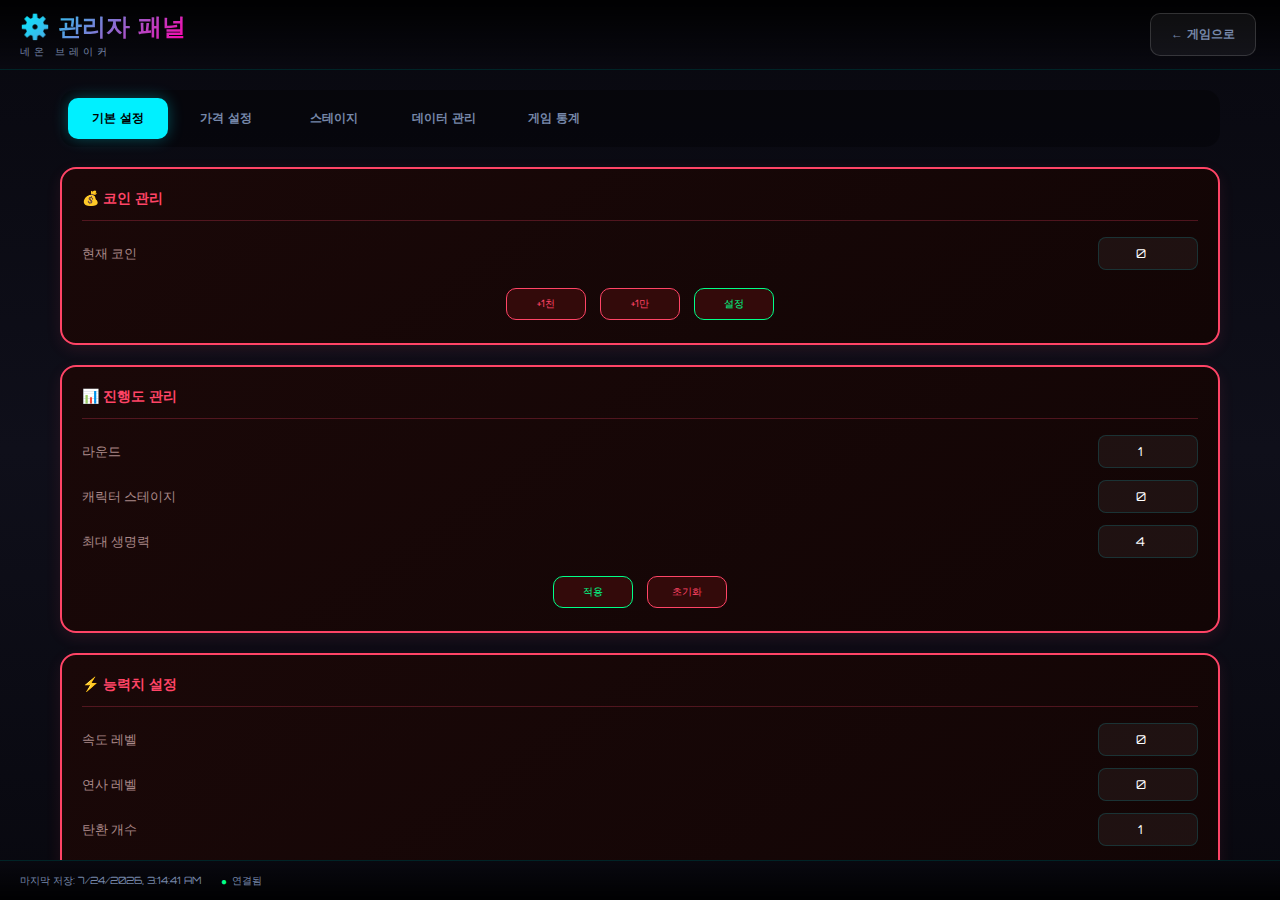
<file: admin.html>
<!DOCTYPE html>
<html lang="ko">
<head>
  <meta charset="UTF-8">
  <meta name="viewport" content="width=device-width, initial-scale=1.0">
  <title>네온 브레이커 - 관리자</title>
  <link href="https://fonts.googleapis.com/css2?family=Orbitron:wght@400;700;900&family=Rajdhani:wght@500;700&display=swap" rel="stylesheet">
  <link rel="stylesheet" href="styles.css">
  <link rel="stylesheet" href="admin-styles.css">
</head>
<body>
  <div id="app">
    <div class="admin-header">
      <div class="brand">
        <h1>⚙️ 관리자 패널</h1>
        <p>네온 브레이커</p>
      </div>
      <button class="btn btn-ghost" onclick="backToGame()">← 게임으로</button>
    </div>

    <div class="admin-container">
      <div class="admin-tabs">
        <button class="admin-tab active" data-tab="basic">기본 설정</button>
        <button class="admin-tab" data-tab="price">가격 설정</button>
        <button class="admin-tab" data-tab="stage">스테이지</button>
        <button class="admin-tab" data-tab="data">데이터 관리</button>
        <button class="admin-tab" data-tab="stats">게임 통계</button>
      </div>

      <div class="admin-content">
        <div id="adminContent"></div>
      </div>
    </div>

    <div class="admin-footer">
      <div class="status-bar">
        <span id="lastSaved">마지막 저장: 없음</span>
        <span id="connectionStatus">연결됨</span>
      </div>
    </div>
  </div>

  <div id="toast" class="toast"></div>

  <script src="admin.js"></script>
</body>
</html>
</file>
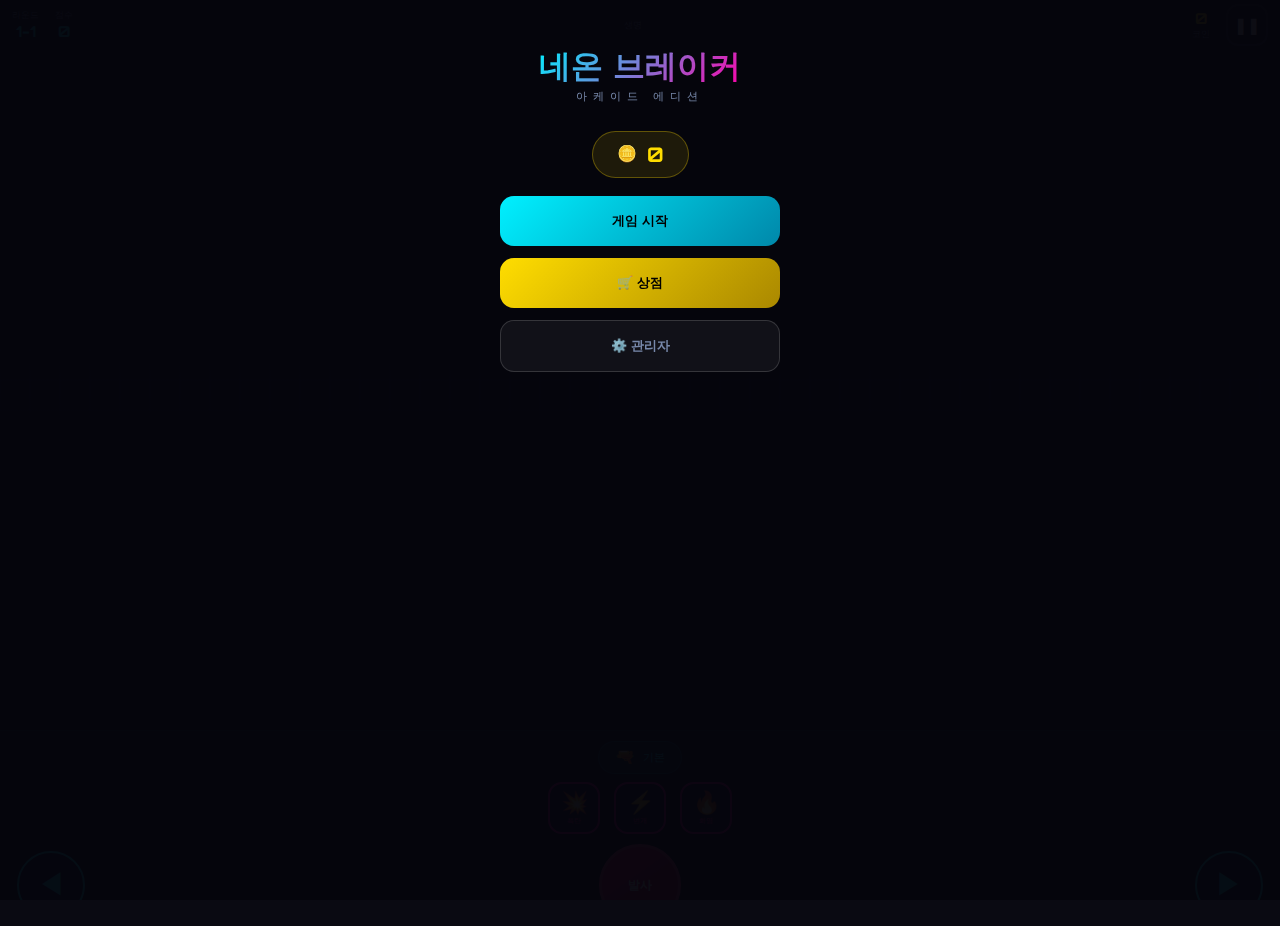
<file: neon-breaker.html>
<!DOCTYPE html>
<html lang="ko">
<head>
  <meta charset="UTF-8">
  <meta name="viewport" content="width=device-width, initial-scale=1.0, maximum-scale=1.0, user-scalable=no">
  <title>네온 브레이커</title>
  <link href="https://fonts.googleapis.com/css2?family=Orbitron:wght@400;700;900&family=Rajdhani:wght@500;700&display=swap" rel="stylesheet">
  <style>
    :root{--primary:#00f0ff;--secondary:#ff00aa;--accent:#ffdd00;--success:#00ff88;--bg:#0a0a12;--card:#12121f;--card-light:#1a1a2f;--text:#fff;--text-dim:#7788aa}
    *{margin:0;padding:0;box-sizing:border-box;user-select:none}
    html,body{width:100%;height:100%;overflow:hidden;background:var(--bg);font-family:'Rajdhani',sans-serif;color:var(--text);touch-action:none}
    #app{width:100%;height:100%;display:flex;flex-direction:column;background:linear-gradient(180deg,#08080f 0%,#0f0f1a 50%,#08080f 100%)}
    #header{height:50px;padding:0 12px;background:linear-gradient(180deg,rgba(0,0,0,0.9),transparent);display:flex;align-items:center;justify-content:space-between}
    .hud-group{display:flex;align-items:center;gap:16px}
    .hud-stat{display:flex;flex-direction:column;align-items:center}
    .hud-stat .label{font-size:9px;color:var(--text-dim)}
    .hud-stat .value{font-family:'Orbitron';font-size:15px;font-weight:700;color:var(--primary)}
    .hud-stat .value.gold{color:var(--accent)}
    .lives-bar{display:flex;gap:4px}
    .heart{width:14px;height:13px;background:linear-gradient(135deg,#ff5577,#ff2255);clip-path:polygon(50% 0%,100% 35%,80% 100%,50% 75%,20% 100%,0% 35%)}
    .heart.empty{background:#333}
    #pauseBtn{width:42px;height:42px;background:rgba(255,255,255,0.05);border:2px solid rgba(255,255,255,0.15);border-radius:12px;color:#fff;font-size:16px;display:flex;align-items:center;justify-content:center}
    #gameArea{flex:1;position:relative;overflow:hidden}
    #gameCanvas{width:100%;height:100%;display:block}
    #comboPopup,#stagePopup{position:absolute;left:50%;transform:translateX(-50%);font-family:'Orbitron';pointer-events:none;opacity:0;transition:all 0.3s}
    #comboPopup{top:30%;font-size:28px;font-weight:900;color:var(--accent)}
    #stagePopup{top:45%;font-size:20px;color:var(--primary)}
    #controls{height:170px;padding:10px 12px;background:linear-gradient(180deg,rgba(15,15,25,0.98),var(--bg));border-top:1px solid rgba(0,240,255,0.15)}
    #weaponInfo{display:flex;justify-content:center;margin-bottom:8px}
    .weapon-badge{display:flex;align-items:center;gap:8px;padding:5px 16px;background:rgba(0,240,255,0.1);border:1px solid rgba(0,240,255,0.25);border-radius:20px}
    .weapon-badge .name{font-family:'Orbitron';font-size:11px;color:var(--primary)}
    #skillBar{display:flex;justify-content:center;gap:14px;margin-bottom:10px}
    .skill-btn{width:52px;height:52px;background:var(--card);border:2px solid var(--secondary);border-radius:14px;display:flex;flex-direction:column;align-items:center;justify-content:center;position:relative;overflow:hidden}
    .skill-btn .icon{font-size:22px}
    .skill-btn .label{font-family:'Orbitron';font-size:7px;color:var(--secondary)}
    .skill-btn .cd-fill{position:absolute;bottom:0;left:0;right:0;background:rgba(0,0,0,0.75);height:0%}
    #moveBar{display:flex;justify-content:space-between;align-items:center;padding:0 5px}
    .dir-btn{width:68px;height:68px;background:var(--card);border:2px solid var(--primary);border-radius:50%;color:var(--primary);font-size:28px;display:flex;align-items:center;justify-content:center}
    #fireBtn{width:82px;height:82px;background:linear-gradient(145deg,#ff0066,#bb0044);border:3px solid #ff4488;border-radius:50%;font-family:'Orbitron';font-size:12px;font-weight:900;color:#fff}
    .overlay{position:absolute;inset:0;background:rgba(5,5,12,0.97);display:flex;flex-direction:column;align-items:center;padding:20px;overflow-y:auto;z-index:100}
    .overlay.hidden{display:none}
    .overlay-inner{width:100%;max-width:380px;display:flex;flex-direction:column;align-items:center}
    .brand{margin:25px 0 15px;text-align:center}
    .brand h1{font-family:'Orbitron';font-size:32px;font-weight:900;background:linear-gradient(135deg,var(--primary),var(--secondary));-webkit-background-clip:text;-webkit-text-fill-color:transparent}
    .brand p{font-size:11px;color:var(--text-dim);letter-spacing:6px}
    .coin-badge{display:inline-flex;align-items:center;gap:10px;padding:10px 24px;background:rgba(255,220,0,0.1);border:1px solid rgba(255,220,0,0.3);border-radius:30px;margin:12px 0}
    .coin-badge .amount{font-family:'Orbitron';font-size:20px;font-weight:700;color:var(--accent)}
    .btn{width:100%;max-width:280px;padding:16px 24px;margin:6px 0;font-family:'Orbitron';font-size:13px;font-weight:700;border:none;border-radius:14px;cursor:pointer}
    .btn-primary{background:linear-gradient(135deg,var(--primary),#0088aa);color:#000}
    .btn-secondary{background:linear-gradient(135deg,var(--secondary),#aa0066);color:#fff}
    .btn-gold{background:linear-gradient(135deg,var(--accent),#aa8800);color:#000}
    .btn-ghost{background:rgba(255,255,255,0.05);border:1px solid rgba(255,255,255,0.15);color:var(--text-dim)}
    .card{width:100%;max-width:300px;background:var(--card);border:2px solid var(--secondary);border-radius:18px;overflow:hidden;margin:12px 0}
    .card-header{padding:12px 16px;background:rgba(255,0,170,0.1);display:flex;justify-content:space-between}
    .card-header .title{font-family:'Orbitron';font-size:11px;color:var(--secondary)}
    .card-body canvas{width:100%;height:260px;display:block}
    .card-footer{padding:14px;background:rgba(0,0,0,0.25)}
    .progress-track{height:8px;background:rgba(255,255,255,0.1);border-radius:4px;overflow:hidden}
    .progress-bar{height:100%;background:linear-gradient(90deg,var(--secondary),var(--primary));border-radius:4px}
    .reward-card{width:100%;max-width:280px;padding:24px;text-align:center;background:rgba(255,220,0,0.08);border:2px solid rgba(255,220,0,0.35);border-radius:18px;margin:12px 0}
    .reward-card .label{font-family:'Orbitron';font-size:12px;color:var(--accent);margin-bottom:8px}
    .reward-card .amount{font-family:'Orbitron';font-size:36px;font-weight:900;color:var(--accent)}
    .shop-tabs{display:flex;gap:6px;background:rgba(0,0,0,0.3);padding:5px;border-radius:12px;margin-bottom:14px;flex-wrap:wrap;justify-content:center}
    .shop-tab{padding:10px 14px;background:transparent;border:none;border-radius:8px;font-size:12px;font-weight:700;color:var(--text-dim);cursor:pointer}
    .shop-tab.active{background:var(--primary);color:#000}
    .shop-list{width:100%;max-height:340px;overflow-y:auto}
    .shop-item{display:flex;align-items:center;padding:14px;margin-bottom:10px;background:var(--card);border:1px solid #2a2a40;border-radius:14px}
    .shop-item.owned{border-color:var(--success)}
    .shop-item.equipped{border-color:var(--primary)}
    .shop-item .icon-box{width:52px;height:52px;background:#1a1a2f;border-radius:12px;display:flex;align-items:center;justify-content:center;font-size:26px;margin-right:14px}
    .shop-item .info{flex:1}
    .shop-item .name{font-family:'Orbitron';font-size:13px;color:#fff;margin-bottom:4px}
    .shop-item .desc{font-size:11px;color:var(--text-dim)}
    .shop-btn{padding:10px 16px;font-family:'Orbitron';font-size:10px;font-weight:700;border:none;border-radius:10px;cursor:pointer}
    .shop-btn-buy{background:var(--accent);color:#000}
    .shop-btn-buy:disabled{background:#333;color:#666}
    .shop-btn-equip{background:var(--primary);color:#000}
    .shop-btn-equipped{background:#2a2a40;color:var(--text-dim)}
    .admin-box{width:100%;max-width:340px;background:linear-gradient(145deg,#1a0808,#120505);border:2px solid #ff3355;border-radius:16px;padding:16px;margin-bottom:14px}
    .admin-box h3{font-family:'Orbitron';font-size:11px;color:#ff4466;padding-bottom:10px;margin-bottom:12px;border-bottom:1px solid rgba(255,68,102,0.25)}
    .admin-row{display:flex;align-items:center;justify-content:space-between;margin-bottom:10px}
    .admin-row label{font-size:13px;color:#aa8888}
    .admin-input{width:80px;padding:8px;background:#0a0505;border:1px solid #442222;border-radius:10px;font-family:'Orbitron';font-size:12px;color:#fff;text-align:center}
    .admin-btn{padding:8px 12px;margin:3px;background:#330a0a;border:1px solid #ff4466;border-radius:10px;font-family:'Orbitron';font-size:9px;color:#ff4466;cursor:pointer}
    .admin-btn.green{border-color:#00ff88;color:#00ff88}
    .admin-btn.blue{border-color:#00f0ff;color:#00f0ff}
    .admin-tabs{display:flex;gap:4px;margin-bottom:12px;flex-wrap:wrap}
    .admin-tab{padding:8px 12px;background:rgba(255,68,102,0.1);border:1px solid #442222;border-radius:8px;font-size:10px;color:#aa6666;cursor:pointer}
    .admin-tab.active{background:#ff4466;color:#000;border-color:#ff4466}
    .admin-list{max-height:200px;overflow-y:auto;margin-bottom:10px}
    .admin-item{display:flex;align-items:center;justify-content:space-between;padding:8px;margin-bottom:6px;background:rgba(0,0,0,0.3);border-radius:8px;font-size:11px}
    .admin-item .name{color:#fff;flex:1}
    .stage-item{display:flex;align-items:center;gap:6px;padding:8px;margin-bottom:6px;background:rgba(0,0,0,0.3);border-radius:8px;font-size:10px}
    .stage-item label{color:#aa8888;min-width:30px}
    .stage-item input{width:42px;padding:5px;background:#0a0505;border:1px solid #442222;border-radius:6px;color:#fff;text-align:center;font-size:10px}
    #toast{position:fixed;bottom:200px;left:50%;transform:translateX(-50%) translateY(50px);padding:14px 28px;background:rgba(0,0,0,0.92);border:1px solid var(--primary);border-radius:30px;font-family:'Orbitron';font-size:12px;color:var(--primary);opacity:0;transition:all 0.3s;z-index:999;pointer-events:none}
    #toast.show{opacity:1;transform:translateX(-50%) translateY(0)}
  </style>
</head>
<body>
  <div id="app">
    <div id="header">
      <div class="hud-group">
        <div class="hud-stat"><span class="label">라운드</span><span class="value" id="hudRound">1-1</span></div>
        <div class="hud-stat"><span class="label">점수</span><span class="value" id="hudScore">0</span></div>
      </div>
      <div class="hud-stat"><span class="label">생명</span><div class="lives-bar" id="livesBar"></div></div>
      <div class="hud-group">
        <div class="hud-stat"><span class="value gold" id="hudCoins">0</span><span class="label">코인</span></div>
        <button id="pauseBtn">❚❚</button>
      </div>
    </div>
    <div id="gameArea"><canvas id="gameCanvas"></canvas><div id="comboPopup"></div><div id="stagePopup"></div></div>
    <div id="controls">
      <div id="weaponInfo"><div class="weapon-badge"><span id="wpnIcon">🔫</span><span class="name" id="wpnName">기본</span></div></div>
      <div id="skillBar">
        <button class="skill-btn" id="skillBtn1"><span class="icon">💥</span><span class="label">폭탄</span><div class="cd-fill" id="cd1"></div></button>
        <button class="skill-btn" id="skillBtn2"><span class="icon">⚡</span><span class="label">번개</span><div class="cd-fill" id="cd2"></div></button>
        <button class="skill-btn" id="skillBtn3"><span class="icon">🔥</span><span class="label">화염</span><div class="cd-fill" id="cd3"></div></button>
      </div>
      <div id="moveBar">
        <button class="dir-btn" id="leftBtn">◀</button>
        <button id="fireBtn">발사</button>
        <button class="dir-btn" id="rightBtn">▶</button>
      </div>
    </div>
    <div class="overlay" id="startScreen"><div class="overlay-inner">
      <div class="brand"><h1>네온 브레이커</h1><p>아케이드 에디션</p></div>
      <div class="coin-badge"><span>🪙</span><span class="amount" id="menuCoins">0</span></div>
      <button class="btn btn-primary" id="startBtn">게임 시작</button>
      <button class="btn btn-gold" id="shopBtn">🛒 상점</button>
      <button class="btn btn-ghost" id="adminBtn">⚙️ 관리자</button>
    </div></div>
    <div class="overlay hidden" id="gameOverScreen"><div class="overlay-inner">
      <div class="brand"><h1>게임 오버</h1></div>
      <div class="reward-card"><div class="label">💰 획득</div><div class="amount">+<span id="earnedCoins">0</span></div></div>
      <p style="color:var(--text-dim);margin:10px 0;">최종 점수: <span id="finalScore" style="color:var(--primary);">0</span></p>
      <button class="btn btn-secondary" id="continueBtn">📺 광고 보고 계속</button>
      <button class="btn btn-ghost" id="menuBtn1">메인 메뉴</button>
    </div></div>
    <div class="overlay hidden" id="stageClearScreen"><div class="overlay-inner">
      <div class="brand"><h1>스테이지 클리어!</h1></div>
      <div class="reward-card" style="padding:14px;"><div class="label">보상</div><div class="amount" style="font-size:28px;">+<span id="stageReward">0</span> 🪙</div></div>
      <div class="card"><div class="card-header"><span class="title">해금 진행도</span><span id="progressInfo">1/7</span></div><div class="card-body"><canvas id="charCanvas"></canvas></div><div class="card-footer"><div class="progress-track"><div class="progress-bar" id="progressBar" style="width:14%;"></div></div></div></div>
      <button class="btn btn-primary" id="nextStageBtn">다음 스테이지 →</button>
    </div></div>
    <div class="overlay hidden" id="roundClearScreen"><div class="overlay-inner">
      <div class="brand"><h1>🎉 라운드 클리어!</h1><p>라운드 <span id="clearedRound">1</span></p></div>
      <div class="reward-card"><div class="label">🏆 보너스</div><div class="amount">+<span id="roundBonus">500</span></div></div>
      <div class="card"><div class="card-header"><span class="title">✨ 해금 완료!</span></div><div class="card-body"><canvas id="charCanvas2"></canvas></div></div>
      <button class="btn btn-primary" id="nextRoundBtn">다음 라운드 →</button>
      <button class="btn btn-gold" id="shopBtn2">🛒 상점</button>
    </div></div>
    <div class="overlay hidden" id="shopScreen"><div class="overlay-inner">
      <div style="display:flex;justify-content:space-between;align-items:center;width:100%;margin-bottom:10px;">
        <div class="brand" style="margin:0;"><h1 style="font-size:22px;">상점</h1></div>
        <div class="coin-badge" style="margin:0;"><span>🪙</span><span class="amount" id="shopCoins">0</span></div>
      </div>
      <div class="shop-tabs">
        <button class="shop-tab active" data-tab="weapons">무기</button>
        <button class="shop-tab" data-tab="skills">스킬</button>
        <button class="shop-tab" data-tab="items">아이템</button>
        <button class="shop-tab" data-tab="balls">공</button>
      </div>
      <div class="shop-list" id="shopList"></div>
      <button class="btn btn-ghost" id="closeShopBtn">← 뒤로</button>
    </div></div>
    <div class="overlay hidden" id="pauseScreen"><div class="overlay-inner">
      <div class="brand"><h1>일시정지</h1></div>
      <div class="coin-badge"><span>🪙</span><span class="amount" id="pauseCoins">0</span></div>
      <button class="btn btn-primary" id="resumeBtn">계속하기</button>
      <button class="btn btn-gold" id="shopBtn3">🛒 상점</button>
      <button class="btn btn-ghost" id="restartBtn">다시 시작</button>
      <button class="btn btn-ghost" id="menuBtn2">메인 메뉴</button>
    </div></div>
    <div class="overlay hidden" id="adminScreen"><div class="overlay-inner">
      <div class="brand"><h1 style="font-size:20px;">⚙️ 관리자</h1></div>
      <div class="admin-tabs">
        <button class="admin-tab active" data-tab="basic">기본</button>
        <button class="admin-tab" data-tab="price">가격설정</button>
        <button class="admin-tab" data-tab="stage">스테이지</button>
        <button class="admin-tab" data-tab="data">데이터</button>
      </div>
      <div id="adminContent"></div>
      <button class="btn btn-ghost" id="closeAdminBtn">← 뒤로</button>
    </div></div>
    <div id="toast"></div>
  </div>
<script>
var CFG={STAGES:7,CD:[8000,10000,12000],FIRE_RATE:1500,PADDLE_SPD:2.5,DROP:0.25};
var STG={1:{r:3,c:5,s:3.2,str:0,exp:0.12},2:{r:3,c:6,s:3.5,str:0.05,exp:0.12},3:{r:4,c:6,s:3.8,str:0.08,exp:0.1},4:{r:4,c:6,s:4,str:0.1,exp:0.1},5:{r:4,c:7,s:4.2,str:0.12,exp:0.08},6:{r:5,c:7,s:4.5,str:0.15,exp:0.08},7:{r:5,c:7,s:4.8,str:0.18,exp:0.06}};
var SHOP={
  weapons:[{id:'w_normal',name:'기본',desc:'기본 발사',price:0,icon:'🔫'},{id:'w_spread',name:'확산',desc:'3방향 발사',price:500,icon:'💨',spread:true},{id:'w_laser',name:'레이저',desc:'관통 빔',price:800,icon:'⚡',laser:true},{id:'w_rapid',name:'속사',desc:'빠른 발사',price:1200,icon:'🔥',rate:0.4},{id:'w_missile',name:'미사일',desc:'유도탄',price:2000,icon:'🚀',homing:true}],
  skills:[{id:'s_bomb',name:'폭탄+',desc:'더 큰 폭발',price:600,icon:'💥',buff:'bombUp'},{id:'s_bolt',name:'번개+',desc:'더 많은 번개',price:600,icon:'⚡',buff:'boltUp'},{id:'s_fire',name:'화염+',desc:'더 긴 지속',price:600,icon:'🔥',buff:'fireUp'},{id:'s_cd',name:'쿨타임',desc:'20% 빠른 충전',price:1500,icon:'⏱️',buff:'cdDown'},{id:'s_rate1',name:'연사+',desc:'빠른 발사',price:500,icon:'🔫',fireRate:1},{id:'s_rate2',name:'연사++',desc:'더 빠른 발사',price:1000,icon:'💨',fireRate:2},{id:'s_rate3',name:'연사MAX',desc:'최대 연사',price:2000,icon:'⚡',fireRate:3},{id:'s_bullet1',name:'탄환+',desc:'2발 발사',price:800,icon:'🎯',bulletCount:2},{id:'s_bullet2',name:'탄환++',desc:'3발 발사',price:1500,icon:'🎯',bulletCount:3},{id:'s_bullet3',name:'탄환MAX',desc:'5발 발사',price:3000,icon:'🎯',bulletCount:5}],
  items:[{id:'i_magnet',name:'자석',desc:'자동 수집',price:1000,icon:'🧲',passive:'magnet'},{id:'i_shield',name:'보호막',desc:'추가 생명',price:800,icon:'🛡️',shield:true},{id:'i_double',name:'더블',desc:'2배 코인',price:2500,icon:'💎',passive:'double'},{id:'i_heart',name:'체력',desc:'+1 최대체력',price:1500,icon:'❤️',maxHp:true},{id:'i_speed1',name:'속도+',desc:'빠른 이동',price:600,icon:'👟',speedUp:1},{id:'i_speed2',name:'속도++',desc:'더 빠른 이동',price:1200,icon:'🚀',speedUp:2},{id:'i_speed3',name:'속도MAX',desc:'최대 속도',price:2000,icon:'⚡',speedUp:3}],
  balls:[{id:'b_white',name:'기본',desc:'기본 공',price:0,icon:'⚪',color:'#fff'},{id:'b_fire',name:'화염',desc:'불꽃 효과',price:300,icon:'🔥',color:'#f60'},{id:'b_ice',name:'냉기',desc:'얼음 효과',price:300,icon:'❄️',color:'#0ff'},{id:'b_spark',name:'전기',desc:'전기 효과',price:500,icon:'⚡',color:'#ff0'},{id:'b_prism',name:'무지개',desc:'무지개 효과',price:1000,icon:'🌈',rainbow:true}]
};
var canvas,ctx,state='menu',score=0,coins=0,lives=4,maxLives=4,round=1,stage=1,charStage=0,combo=0,comboTimer,earned=0;
var owned={w_normal:true,b_white:true},equipped={weapon:'w_normal',ball:'b_white'},buffs={},passives={},hasShield=false;
var speedLevel=0,fireRateLevel=0,bulletCount=1,skillCD=[0,0,0],lastFire=0;
var paddle,balls,bullets,bricks,items,fx,particles,input={left:false,right:false,fire:false};
var currentTab='weapons',currentAdminTab='basic',returnTo='start';

window.onload=function(){load();canvas=document.getElementById('gameCanvas');ctx=canvas.getContext('2d');resize();window.addEventListener('resize',resize);setupInput();setupButtons();updateUI();requestAnimationFrame(loop);};

function load(){
  coins=parseInt(localStorage.getItem('nb_coins'))||0;
  round=parseInt(localStorage.getItem('nb_round'))||1;
  charStage=parseInt(localStorage.getItem('nb_char'))||0;
  owned=JSON.parse(localStorage.getItem('nb_owned'))||{w_normal:true,b_white:true};
  equipped=JSON.parse(localStorage.getItem('nb_equip'))||{weapon:'w_normal',ball:'b_white'};
  buffs=JSON.parse(localStorage.getItem('nb_buffs'))||{};
  passives=JSON.parse(localStorage.getItem('nb_pass'))||{};
  maxLives=parseInt(localStorage.getItem('nb_maxhp'))||4;
  speedLevel=parseInt(localStorage.getItem('nb_speed'))||0;
  fireRateLevel=parseInt(localStorage.getItem('nb_firerate'))||0;
  bulletCount=parseInt(localStorage.getItem('nb_bullets'))||1;
  var sp=JSON.parse(localStorage.getItem('nb_prices'));
  if(sp){Object.keys(SHOP).forEach(function(cat){SHOP[cat].forEach(function(item){if(sp[item.id]!==undefined)item.price=sp[item.id];});});}
  var ss=JSON.parse(localStorage.getItem('nb_stages'));
  if(ss){STG=ss;CFG.STAGES=Object.keys(STG).length;}
}

function save(){
  localStorage.setItem('nb_coins',coins);localStorage.setItem('nb_round',round);localStorage.setItem('nb_char',charStage);
  localStorage.setItem('nb_owned',JSON.stringify(owned));localStorage.setItem('nb_equip',JSON.stringify(equipped));
  localStorage.setItem('nb_buffs',JSON.stringify(buffs));localStorage.setItem('nb_pass',JSON.stringify(passives));
  localStorage.setItem('nb_maxhp',maxLives);localStorage.setItem('nb_speed',speedLevel);
  localStorage.setItem('nb_firerate',fireRateLevel);localStorage.setItem('nb_bullets',bulletCount);
}

function savePrices(){var p={};Object.keys(SHOP).forEach(function(c){SHOP[c].forEach(function(i){p[i.id]=i.price;});});localStorage.setItem('nb_prices',JSON.stringify(p));}
function saveStages(){localStorage.setItem('nb_stages',JSON.stringify(STG));CFG.STAGES=Object.keys(STG).length;}
function resize(){var a=document.getElementById('gameArea');canvas.width=a.clientWidth;canvas.height=a.clientHeight;if(paddle){paddle.y=canvas.height-28;paddle.x=Math.min(paddle.x,canvas.width-paddle.w);}}

function setupButtons(){
  document.getElementById('pauseBtn').onclick=togglePause;
  document.getElementById('startBtn').onclick=startGame;
  document.getElementById('shopBtn').onclick=function(){returnTo='start';showShop();};
  document.getElementById('adminBtn').onclick=showAdmin;
  document.getElementById('continueBtn').onclick=continueWithAd;
  document.getElementById('menuBtn1').onclick=showStartScreen;
  document.getElementById('nextStageBtn').onclick=nextStage;
  document.getElementById('nextRoundBtn').onclick=nextRound;
  document.getElementById('shopBtn2').onclick=function(){returnTo='round';showShop();};
  document.getElementById('closeShopBtn').onclick=closeShop;
  document.getElementById('resumeBtn').onclick=togglePause;
  document.getElementById('shopBtn3').onclick=function(){returnTo='pause';showShop();};
  document.getElementById('restartBtn').onclick=restartGame;
  document.getElementById('menuBtn2').onclick=showStartScreen;
  document.getElementById('closeAdminBtn').onclick=closeAdmin;
  document.getElementById('skillBtn1').onclick=function(){useSkill(1);};
  document.getElementById('skillBtn2').onclick=function(){useSkill(2);};
  document.getElementById('skillBtn3').onclick=function(){useSkill(3);};
  document.querySelectorAll('.shop-tab').forEach(function(t){t.onclick=function(){switchTab(t.dataset.tab);};});
  document.querySelectorAll('.admin-tab').forEach(function(t){t.onclick=function(){switchAdminTab(t.dataset.tab);};});
}

function setupInput(){
  var L=document.getElementById('leftBtn'),R=document.getElementById('rightBtn'),F=document.getElementById('fireBtn');
  L.ontouchstart=function(e){e.preventDefault();input.left=true;};L.ontouchend=function(e){e.preventDefault();input.left=false;};
  R.ontouchstart=function(e){e.preventDefault();input.right=true;};R.ontouchend=function(e){e.preventDefault();input.right=false;};
  F.ontouchstart=function(e){e.preventDefault();input.fire=true;};F.ontouchend=function(e){e.preventDefault();input.fire=false;};
  L.onmousedown=function(){input.left=true;};L.onmouseup=L.onmouseleave=function(){input.left=false;};
  R.onmousedown=function(){input.right=true;};R.onmouseup=R.onmouseleave=function(){input.right=false;};
  F.onmousedown=function(){input.fire=true;};F.onmouseup=F.onmouseleave=function(){input.fire=false;};
  document.onkeydown=function(e){if(e.key==='ArrowLeft')input.left=true;if(e.key==='ArrowRight')input.right=true;if(e.key===' '||e.key==='z'){input.fire=true;e.preventDefault();}if(e.key>='1'&&e.key<='3')useSkill(parseInt(e.key));};
  document.onkeyup=function(e){if(e.key==='ArrowLeft')input.left=false;if(e.key==='ArrowRight')input.right=false;if(e.key===' '||e.key==='z')input.fire=false;};
}

function updateUI(){
  document.getElementById('menuCoins').textContent=coins.toLocaleString();
  document.getElementById('shopCoins').textContent=coins.toLocaleString();
  document.getElementById('pauseCoins').textContent=coins.toLocaleString();
  document.getElementById('hudCoins').textContent=coins.toLocaleString();
  var wpn=SHOP.weapons.find(function(w){return w.id===equipped.weapon;})||SHOP.weapons[0];
  document.getElementById('wpnIcon').textContent=wpn.icon;
  document.getElementById('wpnName').textContent=wpn.name;
}

function updateHUD(){
  document.getElementById('hudScore').textContent=score.toLocaleString();
  document.getElementById('hudRound').textContent=round+'-'+stage;
  document.getElementById('hudCoins').textContent=coins.toLocaleString();
  var h='';for(var i=0;i<maxLives;i++){h+='<div class="heart '+(i<lives?'':'empty')+'"></div>';}
  document.getElementById('livesBar').innerHTML=h;
}

function toast(m){var t=document.getElementById('toast');t.textContent=m;t.classList.add('show');setTimeout(function(){t.classList.remove('show');},2000);}
function showCombo(t){var e=document.getElementById('comboPopup');e.textContent=t;e.style.opacity='1';e.style.transform='translateX(-50%) scale(1.2)';setTimeout(function(){e.style.opacity='0';e.style.transform='translateX(-50%) scale(1)';},400);}
function showStageText(){var e=document.getElementById('stagePopup');e.textContent='라운드 '+round+' - 스테이지 '+stage;e.style.opacity='1';setTimeout(function(){e.style.opacity='0';},1500);}

function getSCfg(){
  var ms=Object.keys(STG).length,sk=stage<=ms?stage:ms,b=STG[sk],bonus=(round-1)*0.15,esb=stage>ms?(stage-ms)*0.1:0;
  return{r:Math.min(8,b.r+Math.floor(esb*2)),c:Math.min(9,b.c+Math.floor(esb)),s:Math.min(8,b.s+bonus+esb*0.3),str:Math.min(0.5,b.str+bonus*0.2+esb*0.05),exp:Math.max(0.02,b.exp-bonus*0.01)};
}

function initObj(){paddle={w:canvas.width*0.11,h:14,x:canvas.width/2-canvas.width*0.055,y:canvas.height-28};balls=[makeBall()];bullets=[];items=[];fx=[];particles=[];makeBricks();}

function makeBall(x,y,dx,dy){
  var cfg=getSCfg(),bd=SHOP.balls.find(function(b){return b.id===equipped.ball;})||SHOP.balls[0];
  return{x:x!==undefined?x:canvas.width/2,y:y!==undefined?y:paddle.y-8,r:7,dx:dx!==undefined?dx:0,dy:dy!==undefined?dy:0,spd:cfg.s,attached:dx===undefined,piercing:false,pt:0,color:bd.color||'#fff',rainbow:bd.rainbow,trail:[]};
}

function makeBricks(){
  bricks=[];var cfg=getSCfg(),pad=8,top=55,bw=(canvas.width-pad*2)/cfg.c-3,bh=20;
  for(var r=0;r<cfg.r;r++){for(var c=0;c<cfg.c;c++){
    var type='normal',hp=1,hue=(r*45+stage*35+round*20)%360,color='hsl('+hue+',70%,55%)';
    if(Math.random()<cfg.str){type='strong';hp=2+Math.floor(round/2);color='#556';}
    if(Math.random()<cfg.exp){type='bomb';hp=1;color='#f60';}
    bricks.push({x:pad+c*(bw+3)+1.5,y:top+r*(bh+3),w:bw,h:bh,type:type,hp:hp,maxHp:hp,color:color,hue:hue});
  }}
}

function update(){
  if(state!=='playing')return;
  var ps=CFG.PADDLE_SPD+(speedLevel*2);
  if(input.left)paddle.x=Math.max(0,paddle.x-ps);
  if(input.right)paddle.x=Math.min(canvas.width-paddle.w,paddle.x+ps);
  if(input.fire){balls.forEach(function(b){if(b.attached){b.attached=false;b.dx=(Math.random()-0.5)*3;b.dy=-b.spd;}});fire();}
  updateBalls();updateBullets();updateItems();updateFx();updateSkillCD();updateHUD();
  if(bricks.length===0)stageClear();
  if(balls.length===0){if(hasShield){hasShield=false;balls=[makeBall()];}else{lives--;if(lives<=0)gameOver();else balls=[makeBall()];}}
}

function updateBalls(){
  for(var i=balls.length-1;i>=0;i--){
    var b=balls[i];
    if(b.attached){b.x=paddle.x+paddle.w/2;b.y=paddle.y-b.r;continue;}
    if(b.rainbow)b.color='hsl('+(Date.now()/10%360)+',100%,60%)';
    b.trail.push({x:b.x,y:b.y,c:b.color});if(b.trail.length>8)b.trail.shift();
    b.x+=b.dx;b.y+=b.dy;
    if(b.x<=b.r){b.x=b.r;b.dx=Math.abs(b.dx);}
    if(b.x>=canvas.width-b.r){b.x=canvas.width-b.r;b.dx=-Math.abs(b.dx);}
    if(b.y<=b.r){b.y=b.r;b.dy=Math.abs(b.dy);}
    if(b.dy>0&&b.y+b.r>=paddle.y&&b.y-b.r<=paddle.y+paddle.h&&b.x>=paddle.x-b.r&&b.x<=paddle.x+paddle.w+b.r){
      b.y=paddle.y-b.r;b.dy=-Math.abs(b.dy);b.dx=((b.x-paddle.x)/paddle.w-0.5)*b.spd*1.8;combo=0;
    }
    for(var j=bricks.length-1;j>=0;j--){
      var br=bricks[j];
      if(b.x+b.r>br.x&&b.x-b.r<br.x+br.w&&b.y+b.r>br.y&&b.y-b.r<br.y+br.h){
        if(!b.piercing){var ox=Math.min(b.x+b.r-br.x,br.x+br.w-(b.x-b.r)),oy=Math.min(b.y+b.r-br.y,br.y+br.h-(b.y-b.r));if(ox<oy)b.dx*=-1;else b.dy*=-1;}
        hitBrick(br,j);break;
      }
    }
    if(b.pt>0){b.pt-=16;if(b.pt<=0){b.piercing=false;b.r=7;}}
    if(b.y>canvas.height+10)balls.splice(i,1);
  }
}

function fire(){
  var now=Date.now(),wpn=SHOP.weapons.find(function(w){return w.id===equipped.weapon;})||SHOP.weapons[0];
  var rm=1-(fireRateLevel*0.25),rate=CFG.FIRE_RATE*(wpn.rate||1)*rm;
  if(now-lastFire<rate)return;lastFire=now;
  var cx=paddle.x+paddle.w/2,cy=paddle.y;
  if(wpn.spread){bullets.push({x:cx,y:cy,dx:-3,dy:-10,c:'#fd0'});bullets.push({x:cx,y:cy,dx:0,dy:-10,c:'#fd0'});bullets.push({x:cx,y:cy,dx:3,dy:-10,c:'#fd0'});}
  else if(wpn.laser){bullets.push({x:cx,y:cy,dx:0,dy:-15,w:6,h:20,c:'#f0a',laser:true});}
  else if(wpn.homing){bullets.push({x:cx,y:cy,dx:0,dy:-8,c:'#f60',homing:true});}
  else{var sp=8,sx=cx-((bulletCount-1)*sp)/2;for(var i=0;i<bulletCount;i++){bullets.push({x:sx+(i*sp),y:cy,dx:0,dy:-12,c:'#0ff'});}}
}

function updateBullets(){
  for(var i=bullets.length-1;i>=0;i--){
    var b=bullets[i];
    if(b.homing&&bricks.length>0){var t=bricks[0],a=Math.atan2(t.y+t.h/2-b.y,t.x+t.w/2-b.x);b.dx+=Math.cos(a)*0.5;b.dy+=Math.sin(a)*0.5;var s=Math.sqrt(b.dx*b.dx+b.dy*b.dy);if(s>10){b.dx=b.dx/s*10;b.dy=b.dy/s*10;}}
    b.x+=b.dx||0;b.y+=b.dy;
    if(b.y<-20||b.y>canvas.height||b.x<0||b.x>canvas.width){bullets.splice(i,1);continue;}
    for(var j=bricks.length-1;j>=0;j--){
      var br=bricks[j],bw=b.w||5,bh=b.h||5;
      if(b.x+bw/2>br.x&&b.x-bw/2<br.x+br.w&&b.y+bh/2>br.y&&b.y-bh/2<br.y+br.h){hitBrick(br,j);if(!b.laser)bullets.splice(i,1);break;}
    }
  }
}

function hitBrick(br,idx){
  br.hp--;for(var j=0;j<6;j++){particles.push({x:br.x+br.w/2,y:br.y+br.h/2,dx:(Math.random()-0.5)*6,dy:(Math.random()-0.5)*6,life:20,c:br.color,s:2+Math.random()*3});}
  if(br.hp<=0)destroyBrick(br,idx);
}

function destroyBrick(br,idx){
  var reward=Math.floor((5+round*2+stage)*(1+combo*0.05));
  coins+=passives.double?reward*2:reward;earned+=reward;score+=Math.floor(10*(1+combo*0.1));combo++;
  if(comboTimer)clearTimeout(comboTimer);comboTimer=setTimeout(function(){combo=0;},2000);
  if(combo>2)showCombo(combo+'연속!');
  if(br.type==='bomb'){
    var range=buffs.bombUp?90:70;fx.push({x:br.x+br.w/2,y:br.y+br.h/2,r:0,max:range});
    bricks.forEach(function(b,j){if(b===br)return;var d=Math.hypot(b.x+b.w/2-br.x-br.w/2,b.y+b.h/2-br.y-br.h/2);if(d<range){b.hp--;if(b.hp<=0)setTimeout(function(){destroyBrick(b,j);},30);}});
  }
  if(Math.random()<CFG.DROP)spawnItem(br.x+br.w/2,br.y+br.h/2);
  var bi=bricks.indexOf(br);if(bi>-1)bricks.splice(bi,1);updateUI();
}

function spawnItem(x,y){var types=[{t:'life',i:'♥',c:'#f46'},{t:'multi',i:'M',c:'#0f8'},{t:'wide',i:'W',c:'#0ff'},{t:'coin',i:'🪙',c:'#fd0'}];var item=types[Math.floor(Math.random()*types.length)];items.push({x:x,y:y,t:item.t,i:item.i,c:item.c,dy:2.5});}

function updateItems(){
  for(var i=items.length-1;i>=0;i--){
    var it=items[i];it.y+=it.dy;
    if(passives.magnet){var dx=paddle.x+paddle.w/2-it.x,dy=paddle.y-it.y,d=Math.sqrt(dx*dx+dy*dy);if(d<150){it.x+=dx*0.08;it.y+=dy*0.08;}}
    if(it.y+12>=paddle.y&&it.y-12<=paddle.y+paddle.h&&it.x>=paddle.x-12&&it.x<=paddle.x+paddle.w+12){collectItem(it);items.splice(i,1);continue;}
    if(it.y>canvas.height+15)items.splice(i,1);
  }
}

function collectItem(it){
  showCombo(it.i+'!');
  if(it.t==='life')lives=Math.min(lives+1,maxLives);
  else if(it.t==='multi'){var nb=[];balls.forEach(function(b){if(!b.attached){nb.push(makeBall(b.x,b.y,b.dx+2,b.dy));nb.push(makeBall(b.x,b.y,b.dx-2,b.dy));}});balls=balls.concat(nb);}
  else if(it.t==='wide')paddle.w=Math.min(paddle.w*1.2,canvas.width*0.25);
  else if(it.t==='coin')coins+=50;
  updateUI();
}

function updateFx(){for(var i=fx.length-1;i>=0;i--){fx[i].r+=8;if(fx[i].r>=fx[i].max)fx.splice(i,1);}for(var i=particles.length-1;i>=0;i--){particles[i].x+=particles[i].dx;particles[i].y+=particles[i].dy;particles[i].dy+=0.2;particles[i].life--;if(particles[i].life<=0)particles.splice(i,1);}}

function useSkill(n){
  if(state!=='playing')return;var now=Date.now(),cdMod=buffs.cdDown?0.8:1,cd=CFG.CD[n-1]*cdMod;
  if(now-skillCD[n-1]<cd)return;skillCD[n-1]=now;showCombo('스킬!');
  if(n===1){var range=buffs.bombUp?canvas.width*1.2:canvas.width;fx.push({x:canvas.width/2,y:canvas.height/3,r:0,max:range});for(var i=bricks.length-1;i>=0;i--){bricks[i].hp--;if(bricks[i].hp<=0)destroyBrick(bricks[i],i);}}
  else if(n===2){var cnt=buffs.boltUp?6:4;for(var i=0;i<cnt;i++){var x=Math.random()*canvas.width;for(var j=0;j<10;j++){particles.push({x:x+(Math.random()-0.5)*15,y:j*(canvas.height/10),dx:0,dy:0,life:30,c:'#ff0',s:4,bolt:true});}for(var k=bricks.length-1;k>=0;k--){if(Math.abs(bricks[k].x+bricks[k].w/2-x)<35){bricks[k].hp--;if(bricks[k].hp<=0)destroyBrick(bricks[k],k);}}}}
  else if(n===3){var dur=buffs.fireUp?7000:5000;balls.forEach(function(b){b.piercing=true;b.pt=dur;b.r=10;});}
}

function updateSkillCD(){var now=Date.now(),cdMod=buffs.cdDown?0.8:1;for(var i=0;i<3;i++){var el=document.getElementById('cd'+(i+1)),elapsed=now-skillCD[i],cd=CFG.CD[i]*cdMod;el.style.height=elapsed<cd?((cd-elapsed)/cd*100)+'%':'0%';}}

function render(){
  var bg=ctx.createLinearGradient(0,0,0,canvas.height);bg.addColorStop(0,'#08080f');bg.addColorStop(0.5,'#0e0e1a');bg.addColorStop(1,'#08080f');
  ctx.fillStyle=bg;ctx.fillRect(0,0,canvas.width,canvas.height);
  ctx.strokeStyle='rgba(0,240,255,0.03)';ctx.lineWidth=1;
  for(var x=0;x<canvas.width;x+=30){ctx.beginPath();ctx.moveTo(x,0);ctx.lineTo(x,canvas.height);ctx.stroke();}
  for(var y=0;y<canvas.height;y+=30){ctx.beginPath();ctx.moveTo(0,y);ctx.lineTo(canvas.width,y);ctx.stroke();}
  if(state!=='playing'&&state!=='paused')return;
  fx.forEach(function(e){var g=ctx.createRadialGradient(e.x,e.y,0,e.x,e.y,e.r);g.addColorStop(0,'rgba(255,100,0,0.8)');g.addColorStop(0.5,'rgba(255,50,0,0.4)');g.addColorStop(1,'rgba(255,0,0,0)');ctx.fillStyle=g;ctx.beginPath();ctx.arc(e.x,e.y,e.r,0,Math.PI*2);ctx.fill();});
  bricks.forEach(function(b){ctx.shadowBlur=8;ctx.shadowColor=b.color;ctx.fillStyle=b.color;ctx.beginPath();roundRect(ctx,b.x,b.y,b.w,b.h,4);ctx.fill();ctx.fillStyle='rgba(255,255,255,0.2)';ctx.fillRect(b.x+3,b.y+3,b.w-6,4);if(b.type==='strong'&&b.hp>1){ctx.fillStyle='#fff';ctx.font='bold 10px Orbitron';ctx.textAlign='center';ctx.fillText(b.hp,b.x+b.w/2,b.y+b.h/2+4);}if(b.type==='bomb'){ctx.fillStyle='#fff';ctx.font='12px sans-serif';ctx.textAlign='center';ctx.fillText('💥',b.x+b.w/2,b.y+b.h/2+5);}ctx.shadowBlur=0;});
  items.forEach(function(it){ctx.shadowBlur=15;ctx.shadowColor=it.c;ctx.fillStyle=it.c;ctx.beginPath();ctx.arc(it.x,it.y,14,0,Math.PI*2);ctx.fill();ctx.fillStyle='#000';ctx.font='bold 12px sans-serif';ctx.textAlign='center';ctx.textBaseline='middle';ctx.fillText(it.i,it.x,it.y);ctx.shadowBlur=0;});
  bullets.forEach(function(b){ctx.shadowBlur=10;ctx.shadowColor=b.c;ctx.fillStyle=b.c;if(b.laser){ctx.fillRect(b.x-b.w/2,b.y-b.h/2,b.w,b.h);}else{ctx.beginPath();ctx.arc(b.x,b.y,4,0,Math.PI*2);ctx.fill();}ctx.shadowBlur=0;});
  balls.forEach(function(ball){ball.trail.forEach(function(t,i){var a=(i/ball.trail.length)*0.4;ctx.fillStyle=rgba(t.c,a);ctx.beginPath();ctx.arc(t.x,t.y,ball.r*(i/ball.trail.length)*0.8,0,Math.PI*2);ctx.fill();});});
  balls.forEach(function(b){ctx.shadowBlur=20;ctx.shadowColor=b.color;var g=ctx.createRadialGradient(b.x-b.r*0.3,b.y-b.r*0.3,0,b.x,b.y,b.r);g.addColorStop(0,'#fff');g.addColorStop(0.3,b.color);g.addColorStop(1,darken(b.color,50));ctx.fillStyle=g;ctx.beginPath();ctx.arc(b.x,b.y,b.r,0,Math.PI*2);ctx.fill();ctx.shadowBlur=0;});
  ctx.shadowBlur=20;ctx.shadowColor='#0ff';var pg=ctx.createLinearGradient(paddle.x,paddle.y,paddle.x,paddle.y+paddle.h);pg.addColorStop(0,'#0ff');pg.addColorStop(0.5,'#088');pg.addColorStop(1,'#044');ctx.fillStyle=pg;ctx.beginPath();roundRect(ctx,paddle.x,paddle.y,paddle.w,paddle.h,7);ctx.fill();ctx.fillStyle='rgba(255,255,255,0.3)';ctx.beginPath();roundRect(ctx,paddle.x+4,paddle.y+2,paddle.w-8,4,2);ctx.fill();ctx.shadowBlur=0;
  particles.forEach(function(p){ctx.globalAlpha=p.life/20;ctx.fillStyle=p.c;if(p.bolt){ctx.fillRect(p.x-2,p.y-10,4,20);}else{ctx.beginPath();ctx.arc(p.x,p.y,p.s,0,Math.PI*2);ctx.fill();}});ctx.globalAlpha=1;
}

function roundRect(ctx,x,y,w,h,r){ctx.moveTo(x+r,y);ctx.arcTo(x+w,y,x+w,y+h,r);ctx.arcTo(x+w,y+h,x,y+h,r);ctx.arcTo(x,y+h,x,y,r);ctx.arcTo(x,y,x+w,y,r);ctx.closePath();}
function darken(c,amt){if(c.indexOf('hsl')===0)return c;var hex=c.replace('#','');if(hex.length===3)hex=hex[0]+hex[0]+hex[1]+hex[1]+hex[2]+hex[2];var r=Math.max(0,parseInt(hex.substr(0,2),16)-amt),g=Math.max(0,parseInt(hex.substr(2,2),16)-amt),b=Math.max(0,parseInt(hex.substr(4,2),16)-amt);return'rgb('+r+','+g+','+b+')';}
function rgba(c,a){if(c.indexOf('hsl')===0)return c.replace(')',',' +a+')').replace('hsl','hsla');if(c.indexOf('rgb')===0)return c.replace(')',','+a+')').replace('rgb','rgba');var hex=c.replace('#','');if(hex.length===3)hex=hex[0]+hex[0]+hex[1]+hex[1]+hex[2]+hex[2];var r=parseInt(hex.substr(0,2),16),g=parseInt(hex.substr(2,2),16),b=parseInt(hex.substr(4,2),16);return'rgba('+r+','+g+','+b+','+a+')';}
function loop(){update();render();requestAnimationFrame(loop);}

function hideAll(){['startScreen','gameOverScreen','stageClearScreen','roundClearScreen','shopScreen','pauseScreen','adminScreen'].forEach(function(id){document.getElementById(id).classList.add('hidden');});}
function startGame(){hideAll();score=0;lives=maxLives;stage=1;earned=0;combo=0;skillCD=[0,0,0];hasShield=owned.i_shield||false;initObj();showStageText();state='playing';}
function stageClear(){state='stageclear';var reward=50+stage*20+round*30;coins+=passives.double?reward*2:reward;if(charStage<CFG.STAGES)charStage++;var cv=document.getElementById('charCanvas');if(cv)drawChar(cv.getContext('2d'),cv.width,cv.height,charStage);document.getElementById('stageReward').textContent=passives.double?reward*2:reward;document.getElementById('progressInfo').textContent=charStage+'/'+CFG.STAGES;document.getElementById('progressBar').style.width=(charStage/CFG.STAGES*100)+'%';save();updateUI();if(stage>=CFG.STAGES){setTimeout(roundClear,500);}else{document.getElementById('stageClearScreen').classList.remove('hidden');}}
function nextStage(){hideAll();stage++;makeBricks();balls=[makeBall()];paddle.w=canvas.width*0.11;showStageText();state='playing';}
function roundClear(){hideAll();state='roundclear';var bonus=500+round*200;coins+=passives.double?bonus*2:bonus;document.getElementById('clearedRound').textContent=round;document.getElementById('roundBonus').textContent=passives.double?bonus*2:bonus;var cv2=document.getElementById('charCanvas2');if(cv2)drawChar(cv2.getContext('2d'),cv2.width,cv2.height,CFG.STAGES);round++;charStage=0;save();updateUI();document.getElementById('roundClearScreen').classList.remove('hidden');}
function nextRound(){hideAll();stage=1;lives=maxLives;initObj();showStageText();state='playing';}
function gameOver(){state='gameover';document.getElementById('finalScore').textContent=score.toLocaleString();document.getElementById('earnedCoins').textContent=earned.toLocaleString();save();document.getElementById('gameOverScreen').classList.remove('hidden');}
function continueWithAd(){hideAll();lives=1;balls=[makeBall()];state='playing';}
function restartGame(){hideAll();startGame();}
function showStartScreen(){hideAll();updateUI();document.getElementById('startScreen').classList.remove('hidden');state='menu';}
function togglePause(){if(state==='playing'){state='paused';updateUI();document.getElementById('pauseScreen').classList.remove('hidden');}else if(state==='paused'){hideAll();state='playing';}}
function showShop(){hideAll();updateUI();renderShop();document.getElementById('shopScreen').classList.remove('hidden');}
function closeShop(){document.getElementById('shopScreen').classList.add('hidden');if(returnTo==='pause')document.getElementById('pauseScreen').classList.remove('hidden');else if(returnTo==='round')document.getElementById('roundClearScreen').classList.remove('hidden');else document.getElementById('startScreen').classList.remove('hidden');}
function switchTab(tab){currentTab=tab;document.querySelectorAll('.shop-tab').forEach(function(t){t.classList.toggle('active',t.dataset.tab===tab);});renderShop();}

function renderShop(){
  var list=document.getElementById('shopList'),items=SHOP[currentTab];
  list.innerHTML=items.map(function(it){
    var o=owned[it.id],eq=equipped.weapon===it.id||equipped.ball===it.id,canBuy=coins>=it.price&&!o,action='';
    if(o&&(currentTab==='weapons'||currentTab==='balls')){action=eq?'<button class="shop-btn shop-btn-equipped" disabled>장착중</button>':'<button class="shop-btn shop-btn-equip" data-id="'+it.id+'">장착</button>';}
    else if(o){action='<span style="color:#0f8;font-size:11px;">보유중</span>';}
    else{action='<button class="shop-btn shop-btn-buy" data-id="'+it.id+'" '+(canBuy?'':'disabled')+'>🪙 '+it.price+'</button>';}
    return'<div class="shop-item '+(o?'owned':'')+' '+(eq?'equipped':'')+'"><div class="icon-box">'+it.icon+'</div><div class="info"><div class="name">'+it.name+'</div><div class="desc">'+it.desc+'</div></div><div class="action">'+action+'</div></div>';
  }).join('');
  list.querySelectorAll('.shop-btn-buy').forEach(function(btn){btn.onclick=function(){buy(btn.dataset.id);};});
  list.querySelectorAll('.shop-btn-equip').forEach(function(btn){btn.onclick=function(){equip(btn.dataset.id);};});
}

function buy(id){
  var all=SHOP.weapons.concat(SHOP.skills).concat(SHOP.items).concat(SHOP.balls),it=all.find(function(i){return i.id===id;});
  if(!it||coins<it.price||owned[id])return;coins-=it.price;owned[id]=true;
  if(it.buff)buffs[it.buff]=true;if(it.passive)passives[it.passive]=true;if(it.maxHp)maxLives++;if(it.shield)hasShield=true;
  if(it.speedUp)speedLevel=Math.max(speedLevel,it.speedUp);if(it.fireRate)fireRateLevel=Math.max(fireRateLevel,it.fireRate);if(it.bulletCount)bulletCount=Math.max(bulletCount,it.bulletCount);
  save();updateUI();renderShop();toast('구매 완료!');
}

function equip(id){if(id.indexOf('w_')===0)equipped.weapon=id;else if(id.indexOf('b_')===0)equipped.ball=id;save();updateUI();renderShop();toast('장착 완료!');}

function showAdmin(){hideAll();currentAdminTab='basic';renderAdminContent();document.querySelectorAll('.admin-tab').forEach(function(t){t.classList.toggle('active',t.dataset.tab==='basic');});document.getElementById('adminScreen').classList.remove('hidden');}
function closeAdmin(){document.getElementById('adminScreen').classList.add('hidden');document.getElementById('startScreen').classList.remove('hidden');}
function switchAdminTab(tab){currentAdminTab=tab;document.querySelectorAll('.admin-tab').forEach(function(t){t.classList.toggle('active',t.dataset.tab===tab);});renderAdminContent();}

function renderAdminContent(){
  var c=document.getElementById('adminContent');
  if(currentAdminTab==='basic'){
    c.innerHTML='<div class="admin-box"><h3>💰 코인</h3><div class="admin-row"><label>코인</label><input type="number" class="admin-input" id="adminCoins" value="'+coins+'"></div><div style="text-align:center;"><button class="admin-btn" id="add1kBtn">+1천</button><button class="admin-btn" id="add10kBtn">+1만</button><button class="admin-btn" id="setCoinsBtn">설정</button></div></div><div class="admin-box"><h3>📊 진행도</h3><div class="admin-row"><label>라운드</label><input type="number" class="admin-input" id="adminRound" value="'+round+'" min="1"></div><div class="admin-row"><label>스테이지</label><input type="number" class="admin-input" id="adminStage" value="'+stage+'" min="1"></div><div style="text-align:center;"><button class="admin-btn" id="setProgressBtn">적용</button></div></div>';
    document.getElementById('add1kBtn').onclick=function(){coins+=1000;document.getElementById('adminCoins').value=coins;save();updateUI();toast('+1,000 코인!');};
    document.getElementById('add10kBtn').onclick=function(){coins+=10000;document.getElementById('adminCoins').value=coins;save();updateUI();toast('+10,000 코인!');};
    document.getElementById('setCoinsBtn').onclick=function(){coins=parseInt(document.getElementById('adminCoins').value)||0;save();updateUI();toast('코인 설정됨!');};
    document.getElementById('setProgressBtn').onclick=function(){round=parseInt(document.getElementById('adminRound').value)||1;stage=parseInt(document.getElementById('adminStage').value)||1;save();toast('진행도 설정됨!');};
  }else if(currentAdminTab==='price'){
    var h='<div class="admin-box"><h3>🏷️ 가격 설정</h3><div class="admin-list" id="priceList">';
    Object.keys(SHOP).forEach(function(cat){h+='<div style="color:#ff8;font-size:10px;margin:8px 0 4px;">'+cat.toUpperCase()+'</div>';SHOP[cat].forEach(function(item){h+='<div class="admin-item"><span class="name">'+item.icon+' '+item.name+'</span><input type="number" class="admin-input" data-id="'+item.id+'" value="'+item.price+'" min="0"></div>';});});
    h+='</div><div style="text-align:center;"><button class="admin-btn green" id="savePricesBtn">💾 저장</button><button class="admin-btn" id="resetPricesBtn">기본값</button></div></div>';
    c.innerHTML=h;
    document.getElementById('savePricesBtn').onclick=function(){document.querySelectorAll('#priceList input').forEach(function(inp){var id=inp.dataset.id,price=parseInt(inp.value)||0;Object.keys(SHOP).forEach(function(cat){var item=SHOP[cat].find(function(i){return i.id===id;});if(item)item.price=price;});});savePrices();toast('가격 저장됨!');};
    document.getElementById('resetPricesBtn').onclick=function(){localStorage.removeItem('nb_prices');location.reload();};
  }else if(currentAdminTab==='stage'){
    var sk=Object.keys(STG).map(Number).sort(function(a,b){return a-b;}),h='<div class="admin-box"><h3>🎮 스테이지 설정</h3><div style="font-size:9px;color:#888;margin-bottom:8px;">r=행, c=열, s=속도, str=강한%, exp=폭발%</div><div class="admin-list" id="stageList">';
    sk.forEach(function(key){var st=STG[key];h+='<div class="stage-item" data-stage="'+key+'"><label>S'+key+'</label><input type="number" class="stg-r" value="'+st.r+'" min="1" max="10"><input type="number" class="stg-c" value="'+st.c+'" min="1" max="10"><input type="number" class="stg-s" value="'+st.s+'" step="0.1"><input type="number" class="stg-str" value="'+st.str+'" step="0.01"><input type="number" class="stg-exp" value="'+st.exp+'" step="0.01"><button class="admin-btn" data-del="'+key+'" style="padding:4px 6px;">X</button></div>';});
    h+='</div><div style="text-align:center;margin-top:10px;"><button class="admin-btn green" id="addStageBtn">+ 추가</button><button class="admin-btn blue" id="saveStagesBtn">💾 저장</button><button class="admin-btn" id="resetStagesBtn">기본값</button></div></div>';
    h+='<div class="admin-box"><h3>📤 내보내기 / 가져오기</h3><textarea id="stageJson" style="width:100%;height:60px;background:#0a0505;border:1px solid #442222;border-radius:8px;color:#fff;font-size:9px;padding:8px;"></textarea><div style="text-align:center;margin-top:8px;"><button class="admin-btn blue" id="exportBtn">내보내기</button><button class="admin-btn green" id="importBtn">가져오기</button></div></div>';
    c.innerHTML=h;
    document.getElementById('addStageBtn').onclick=addStage;
    document.getElementById('saveStagesBtn').onclick=saveStagesFromUI;
    document.getElementById('resetStagesBtn').onclick=function(){localStorage.removeItem('nb_stages');location.reload();};
    document.querySelectorAll('[data-del]').forEach(function(btn){btn.onclick=function(){removeStage(parseInt(btn.dataset.del));};});
    document.getElementById('exportBtn').onclick=function(){document.getElementById('stageJson').value=JSON.stringify({stages:STG,prices:getPricesObj()},null,2);toast('내보내기 완료!');};
    document.getElementById('importBtn').onclick=function(){try{var data=JSON.parse(document.getElementById('stageJson').value);if(data.stages){STG=data.stages;saveStages();}if(data.prices){Object.keys(data.prices).forEach(function(id){Object.keys(SHOP).forEach(function(cat){var item=SHOP[cat].find(function(i){return i.id===id;});if(item)item.price=data.prices[id];});});savePrices();}toast('가져오기 완료!');renderAdminContent();}catch(e){toast('JSON 오류!');}};
  }else if(currentAdminTab==='data'){
    c.innerHTML='<div class="admin-box"><h3>🔓 데이터 관리</h3><div style="text-align:center;"><button class="admin-btn green" id="unlockAllBtn">전체 해금</button><button class="admin-btn" id="resetBtn">초기화</button></div></div>';
    document.getElementById('unlockAllBtn').onclick=function(){Object.keys(SHOP).forEach(function(cat){SHOP[cat].forEach(function(it){owned[it.id]=true;});});buffs={bombUp:true,boltUp:true,fireUp:true,cdDown:true};passives={magnet:true,double:true};maxLives=6;speedLevel=3;fireRateLevel=3;bulletCount=5;save();toast('전체 해금 완료!');};
    document.getElementById('resetBtn').onclick=function(){if(confirm('모든 데이터를 초기화하시겠습니까?')){localStorage.clear();location.reload();}};
  }
}

function getPricesObj(){var p={};Object.keys(SHOP).forEach(function(cat){SHOP[cat].forEach(function(item){p[item.id]=item.price;});});return p;}

function addStage(){
  var keys=Object.keys(STG).map(Number),newKey=Math.max.apply(null,keys)+1,last=STG[Math.max.apply(null,keys)];
  STG[newKey]={r:Math.min(8,last.r+1),c:Math.min(9,last.c),s:Math.min(8,parseFloat((last.s+0.3).toFixed(1))),str:Math.min(0.5,parseFloat((last.str+0.03).toFixed(2))),exp:Math.max(0.02,parseFloat((last.exp-0.01).toFixed(2)))};
  CFG.STAGES=Object.keys(STG).length;saveStages();renderAdminContent();toast('스테이지 '+newKey+' 추가됨!');
}

function removeStage(key){
  if(Object.keys(STG).length<=1){toast('최소 1개 필요!');return;}
  delete STG[key];
  var newSTG={},idx=1;Object.keys(STG).map(Number).sort(function(a,b){return a-b;}).forEach(function(k){newSTG[idx]=STG[k];idx++;});
  STG=newSTG;CFG.STAGES=Object.keys(STG).length;saveStages();renderAdminContent();toast('스테이지 삭제됨!');
}

function saveStagesFromUI(){
  document.querySelectorAll('#stageList .stage-item').forEach(function(item){
    var key=parseInt(item.dataset.stage);
    STG[key]={r:parseInt(item.querySelector('.stg-r').value)||3,c:parseInt(item.querySelector('.stg-c').value)||5,s:parseFloat(item.querySelector('.stg-s').value)||3,str:parseFloat(item.querySelector('.stg-str').value)||0,exp:parseFloat(item.querySelector('.stg-exp').value)||0.1};
  });
  saveStages();toast('스테이지 저장됨!');
}

function drawChar(ctx,w,h,stageNum){
  var bg=ctx.createLinearGradient(0,0,0,h);bg.addColorStop(0,'#1a1a2e');bg.addColorStop(0.5,'#16213e');bg.addColorStop(1,'#1a1a2e');ctx.fillStyle=bg;ctx.fillRect(0,0,w,h);
  for(var i=0;i<15;i++){ctx.fillStyle='rgba(255,255,255,'+(Math.random()*0.3)+')';ctx.beginPath();ctx.arc(Math.random()*w,Math.random()*h,Math.random()*2,0,Math.PI*2);ctx.fill();}
  var cx=w/2,cy=h/2+25,s=w/300;
  ctx.fillStyle='#1a0a05';ctx.beginPath();ctx.ellipse(cx,cy-75*s,52*s,58*s,0,0,Math.PI*2);ctx.fill();ctx.beginPath();ctx.ellipse(cx-45*s,cy-5*s,18*s,72*s,-0.15,0,Math.PI*2);ctx.fill();ctx.beginPath();ctx.ellipse(cx+45*s,cy-5*s,18*s,72*s,0.15,0,Math.PI*2);ctx.fill();
  var fc=ctx.createRadialGradient(cx,cy-72*s,0,cx,cy-72*s,42*s);fc.addColorStop(0,'#fde4d8');fc.addColorStop(1,'#f5d0c5');ctx.fillStyle=fc;ctx.beginPath();ctx.ellipse(cx,cy-72*s,38*s,46*s,0,0,Math.PI*2);ctx.fill();
  ctx.fillStyle='#2a1810';ctx.beginPath();ctx.ellipse(cx-14*s,cy-75*s,5*s,8*s,0,0,Math.PI*2);ctx.fill();ctx.beginPath();ctx.ellipse(cx+14*s,cy-75*s,5*s,8*s,0,0,Math.PI*2);ctx.fill();
  ctx.fillStyle='#fff';ctx.beginPath();ctx.arc(cx-12*s,cy-77*s,2.5*s,0,Math.PI*2);ctx.fill();ctx.beginPath();ctx.arc(cx+16*s,cy-77*s,2.5*s,0,Math.PI*2);ctx.fill();
  ctx.fillStyle='rgba(255,120,120,0.35)';ctx.beginPath();ctx.ellipse(cx-28*s,cy-65*s,10*s,6*s,0,0,Math.PI*2);ctx.fill();ctx.beginPath();ctx.ellipse(cx+28*s,cy-65*s,10*s,6*s,0,0,Math.PI*2);ctx.fill();
  ctx.strokeStyle='#c47a7a';ctx.lineWidth=2*s;ctx.beginPath();ctx.arc(cx,cy-55*s,8*s,0.15,Math.PI-0.15);ctx.stroke();
  ctx.fillStyle='#f5d0c5';ctx.fillRect(cx-12*s,cy-30*s,24*s,24*s);ctx.beginPath();ctx.ellipse(cx,cy+10*s,48*s,30*s,0,Math.PI,Math.PI*2);ctx.fill();
  ctx.beginPath();ctx.moveTo(cx-48*s,cy+10*s);ctx.quadraticCurveTo(cx-42*s,cy+95*s,cx-30*s,cy+120*s);ctx.lineTo(cx+30*s,cy+120*s);ctx.quadraticCurveTo(cx+42*s,cy+95*s,cx+48*s,cy+10*s);ctx.fill();
  if(stageNum>=3){ctx.fillStyle='#f0c8be';ctx.beginPath();ctx.ellipse(cx-18*s,cy+30*s,22*s,18*s,0.1,0,Math.PI*2);ctx.fill();ctx.beginPath();ctx.ellipse(cx+18*s,cy+30*s,22*s,18*s,-0.1,0,Math.PI*2);ctx.fill();}
  if(stageNum<=1){var cg=ctx.createLinearGradient(cx-55*s,cy,cx+55*s,cy);cg.addColorStop(0,'#3a2a5a');cg.addColorStop(0.5,'#4a3a6a');cg.addColorStop(1,'#3a2a5a');ctx.fillStyle=cg;ctx.beginPath();ctx.moveTo(cx-52*s,cy-5*s);ctx.lineTo(cx-56*s,cy+120*s);ctx.lineTo(cx+56*s,cy+120*s);ctx.lineTo(cx+52*s,cy-5*s);ctx.closePath();ctx.fill();ctx.fillStyle='#5a4a7a';ctx.beginPath();ctx.moveTo(cx-25*s,cy-15*s);ctx.lineTo(cx-52*s,cy+30*s);ctx.lineTo(cx-40*s,cy+40*s);ctx.lineTo(cx-8*s,cy+10*s);ctx.closePath();ctx.fill();ctx.beginPath();ctx.moveTo(cx+25*s,cy-15*s);ctx.lineTo(cx+52*s,cy+30*s);ctx.lineTo(cx+40*s,cy+40*s);ctx.lineTo(cx+8*s,cy+10*s);ctx.closePath();ctx.fill();}
  else if(stageNum<=2){var dg=ctx.createLinearGradient(cx,cy,cx,cy+120*s);dg.addColorStop(0,'#e44a8a');dg.addColorStop(1,'#c43070');ctx.fillStyle=dg;ctx.beginPath();ctx.moveTo(cx-40*s,cy-2*s);ctx.quadraticCurveTo(cx-48*s,cy+60*s,cx-45*s,cy+120*s);ctx.lineTo(cx+45*s,cy+120*s);ctx.quadraticCurveTo(cx+48*s,cy+60*s,cx+40*s,cy-2*s);ctx.closePath();ctx.fill();ctx.fillStyle='#e44a8a';ctx.fillRect(cx-18*s,cy-15*s,8*s,18*s);ctx.fillRect(cx+10*s,cy-15*s,8*s,18*s);}
  else if(stageNum<=3){ctx.fillStyle='#fff';ctx.strokeStyle='#fcc';ctx.lineWidth=2*s;ctx.beginPath();ctx.ellipse(cx-18*s,cy+30*s,24*s,20*s,0.1,0,Math.PI*2);ctx.fill();ctx.stroke();ctx.beginPath();ctx.ellipse(cx+18*s,cy+30*s,24*s,20*s,-0.1,0,Math.PI*2);ctx.fill();ctx.stroke();ctx.fillStyle='#fcc';ctx.beginPath();ctx.arc(cx,cy+28*s,6*s,0,Math.PI*2);ctx.fill();ctx.fillStyle='#fff';ctx.beginPath();ctx.moveTo(cx-28*s,cy+80*s);ctx.lineTo(cx-32*s,cy+120*s);ctx.lineTo(cx+32*s,cy+120*s);ctx.lineTo(cx+28*s,cy+80*s);ctx.closePath();ctx.fill();ctx.stroke();}
  else if(stageNum<=4){ctx.fillStyle='#fff';ctx.strokeStyle='#fcc';ctx.lineWidth=2*s;ctx.beginPath();ctx.moveTo(cx-28*s,cy+80*s);ctx.lineTo(cx-32*s,cy+120*s);ctx.lineTo(cx+32*s,cy+120*s);ctx.lineTo(cx+28*s,cy+80*s);ctx.closePath();ctx.fill();ctx.stroke();ctx.font=(35*s)+'px serif';ctx.fillText('💗',cx-45*s,cy+42*s);ctx.fillText('💗',cx+10*s,cy+42*s);}
  else{if(stageNum<=5){ctx.font=(35*s)+'px serif';ctx.fillText('💗',cx-45*s,cy+42*s);ctx.fillText('💗',cx+10*s,cy+42*s);}else if(stageNum<=6){ctx.fillStyle='rgba(255,255,255,0.92)';ctx.beginPath();ctx.ellipse(cx-15*s,cy+30*s,38*s,28*s,0,0,Math.PI*2);ctx.fill();ctx.beginPath();ctx.ellipse(cx+20*s,cy+25*s,32*s,32*s,0,0,Math.PI*2);ctx.fill();ctx.beginPath();ctx.ellipse(cx,cy+50*s,28*s,20*s,0,0,Math.PI*2);ctx.fill();}else{var lg=ctx.createRadialGradient(cx,cy+35*s,0,cx,cy+35*s,60*s);lg.addColorStop(0,'rgba(255,255,220,1)');lg.addColorStop(0.4,'rgba(255,255,180,0.9)');lg.addColorStop(1,'rgba(255,255,120,0)');ctx.fillStyle=lg;ctx.fillRect(cx-75*s,cy-10*s,150*s,90*s);}var lg2=ctx.createRadialGradient(cx,cy+100*s,0,cx,cy+100*s,50*s);lg2.addColorStop(0,'rgba(255,255,220,1)');lg2.addColorStop(0.5,'rgba(255,255,180,0.8)');lg2.addColorStop(1,'rgba(255,255,120,0)');ctx.fillStyle=lg2;ctx.fillRect(cx-60*s,cy+60*s,120*s,65*s);}
}
</script>
</body>
</html>
</file>
<file: styles.css>
/* 네온 브레이커 공통 스타일 */
:root {
  --primary: #00f0ff;
  --secondary: #ff00aa;
  --accent: #ffdd00;
  --success: #00ff88;
  --warning: #ff8800;
  --danger: #ff4466;
  --bg: #0a0a12;
  --card: #12121f;
  --card-light: #1a1a2f;
  --text: #fff;
  --text-dim: #7788aa;
  --border: rgba(0, 240, 255, 0.15);
}

* {
  margin: 0;
  padding: 0;
  box-sizing: border-box;
  user-select: none;
}

html, body {
  width: 100%;
  height: 100%;
  background: var(--bg);
  font-family: 'Rajdhani', sans-serif;
  color: var(--text);
  overflow-x: hidden;
}

/* 공통 버튼 스타일 */
.btn {
  padding: 12px 20px;
  margin: 4px;
  font-family: 'Orbitron', sans-serif;
  font-size: 12px;
  font-weight: 700;
  border: none;
  border-radius: 10px;
  cursor: pointer;
  transition: all 0.3s ease;
  text-decoration: none;
  display: inline-block;
  text-align: center;
  min-width: 100px;
}

.btn-primary {
  background: linear-gradient(135deg, var(--primary), #0088aa);
  color: #000;
}

.btn-primary:hover {
  transform: translateY(-2px);
  box-shadow: 0 5px 15px rgba(0, 240, 255, 0.3);
}

.btn-secondary {
  background: linear-gradient(135deg, var(--secondary), #aa0066);
  color: #fff;
}

.btn-secondary:hover {
  transform: translateY(-2px);
  box-shadow: 0 5px 15px rgba(255, 0, 170, 0.3);
}

.btn-gold {
  background: linear-gradient(135deg, var(--accent), #aa8800);
  color: #000;
}

.btn-gold:hover {
  transform: translateY(-2px);
  box-shadow: 0 5px 15px rgba(255, 220, 0, 0.3);
}

.btn-ghost {
  background: rgba(255, 255, 255, 0.05);
  border: 1px solid rgba(255, 255, 255, 0.15);
  color: var(--text-dim);
}

.btn-ghost:hover {
  background: rgba(255, 255, 255, 0.1);
  border-color: var(--primary);
  color: var(--primary);
}

/* 공통 카드 스타일 */
.card {
  background: var(--card);
  border: 2px solid var(--border);
  border-radius: 15px;
  padding: 20px;
  margin: 10px 0;
  box-shadow: 0 5px 15px rgba(0, 0, 0, 0.3);
}

/* 토스트 메시지 */
.toast {
  position: fixed;
  bottom: 30px;
  left: 50%;
  transform: translateX(-50%) translateY(100px);
  padding: 12px 24px;
  background: rgba(0, 0, 0, 0.92);
  border: 1px solid var(--primary);
  border-radius: 25px;
  font-family: 'Orbitron', sans-serif;
  font-size: 12px;
  color: var(--primary);
  opacity: 0;
  transition: all 0.3s ease;
  z-index: 9999;
  pointer-events: none;
}

.toast.show {
  opacity: 1;
  transform: translateX(-50%) translateY(0);
}

/* 입력 필드 스타일 */
input[type="number"], 
input[type="text"],
textarea {
  background: rgba(255, 255, 255, 0.05);
  border: 1px solid var(--border);
  border-radius: 8px;
  color: var(--text);
  padding: 8px 12px;
  font-family: 'Orbitron', sans-serif;
  font-size: 12px;
  transition: all 0.3s ease;
}

input:focus, 
textarea:focus {
  outline: none;
  border-color: var(--primary);
  box-shadow: 0 0 10px rgba(0, 240, 255, 0.2);
}

/* 애니메이션 */
@keyframes fadeIn {
  from { opacity: 0; transform: translateY(20px); }
  to { opacity: 1; transform: translateY(0); }
}

@keyframes pulse {
  0%, 100% { transform: scale(1); }
  50% { transform: scale(1.05); }
}

@keyframes glow {
  0%, 100% { box-shadow: 0 0 5px var(--primary); }
  50% { box-shadow: 0 0 20px var(--primary); }
}

.fade-in {
  animation: fadeIn 0.5s ease;
}

.pulse {
  animation: pulse 2s infinite;
}

/* 반응형 디자인 */
@media (max-width: 768px) {
  .btn {
    min-width: 80px;
    font-size: 11px;
    padding: 10px 16px;
  }
  
  .card {
    padding: 15px;
    margin: 8px 0;
  }
  
  .toast {
    font-size: 11px;
    padding: 10px 20px;
  }
}

@media (max-width: 480px) {
  .btn {
    min-width: 70px;
    font-size: 10px;
    padding: 8px 12px;
    margin: 2px;
  }
  
  .card {
    padding: 12px;
    margin: 6px 0;
  }
}
</file>
<file: admin-styles.css>
/* 관리자 페이지 전용 스타일 */

/* 관리자 페이지 전체 레이아웃 */
#app {
  width: 100%;
  height: 100vh;
  display: flex;
  flex-direction: column;
  background: linear-gradient(180deg, #08080f 0%, #0f0f1a 50%, #08080f 100%);
}

/* 관리자 헤더 */
.admin-header {
  height: 70px;
  background: linear-gradient(180deg, rgba(0, 0, 0, 0.9), transparent);
  display: flex;
  align-items: center;
  justify-content: space-between;
  padding: 0 20px;
  border-bottom: 1px solid var(--border);
}

.admin-header .brand h1 {
  font-family: 'Orbitron', sans-serif;
  font-size: 24px;
  font-weight: 900;
  background: linear-gradient(135deg, var(--primary), var(--secondary));
  -webkit-background-clip: text;
  -webkit-text-fill-color: transparent;
  background-clip: text;
}

.admin-header .brand p {
  font-size: 10px;
  color: var(--text-dim);
  letter-spacing: 4px;
  margin-top: 2px;
}

/* 관리자 컨테이너 */
.admin-container {
  flex: 1;
  display: flex;
  flex-direction: column;
  padding: 20px;
  overflow-y: auto;
  max-width: 1200px;
  width: 100%;
  margin: 0 auto;
}

/* 관리자 탭 */
.admin-tabs {
  display: flex;
  gap: 8px;
  background: rgba(0, 0, 0, 0.3);
  padding: 8px;
  border-radius: 15px;
  margin-bottom: 20px;
  flex-wrap: wrap;
}

.admin-tab {
  padding: 12px 20px;
  background: transparent;
  border: none;
  border-radius: 10px;
  font-size: 12px;
  font-weight: 700;
  color: var(--text-dim);
  cursor: pointer;
  transition: all 0.3s ease;
  font-family: 'Orbitron', sans-serif;
  min-width: 100px;
}

.admin-tab:hover {
  background: rgba(255, 255, 255, 0.05);
  color: var(--text);
}

.admin-tab.active {
  background: var(--primary);
  color: #000;
  box-shadow: 0 0 15px rgba(0, 240, 255, 0.3);
}

/* 관리자 콘텐츠 */
.admin-content {
  flex: 1;
  display: flex;
  flex-direction: column;
}

/* 관리자 박스 */
.admin-box {
  background: linear-gradient(145deg, #1a0808, #120505);
  border: 2px solid var(--danger);
  border-radius: 16px;
  padding: 20px;
  margin-bottom: 20px;
  box-shadow: 0 5px 15px rgba(255, 68, 102, 0.1);
}

.admin-box h3 {
  font-family: 'Orbitron', sans-serif;
  font-size: 14px;
  color: var(--danger);
  padding-bottom: 12px;
  margin-bottom: 16px;
  border-bottom: 1px solid rgba(255, 68, 102, 0.25);
}

/* 관리자 행 */
.admin-row {
  display: flex;
  align-items: center;
  justify-content: space-between;
  margin-bottom: 12px;
}

.admin-row label {
  font-size: 13px;
  color: #aa8888;
  font-weight: 500;
}

.admin-input {
  width: 100px;
  padding: 8px 12px;
  background: #0a0505;
  border: 1px solid #442222;
  border-radius: 10px;
  font-family: 'Orbitron', sans-serif;
  font-size: 12px;
  color: var(--text);
  text-align: center;
  transition: all 0.3s ease;
}

.admin-input:focus {
  border-color: var(--primary);
  box-shadow: 0 0 10px rgba(0, 240, 255, 0.2);
}

/* 버튼 그룹 */
.button-group {
  display: flex;
  gap: 8px;
  flex-wrap: wrap;
  justify-content: center;
  margin-top: 15px;
}

.admin-btn {
  padding: 8px 16px;
  margin: 3px;
  background: #330a0a;
  border: 1px solid var(--danger);
  border-radius: 10px;
  font-family: 'Orbitron', sans-serif;
  font-size: 10px;
  color: var(--danger);
  cursor: pointer;
  transition: all 0.3s ease;
  min-width: 80px;
}

.admin-btn:hover {
  transform: translateY(-2px);
  box-shadow: 0 5px 15px rgba(255, 68, 102, 0.3);
}

.admin-btn.green {
  border-color: var(--success);
  color: var(--success);
}

.admin-btn.green:hover {
  box-shadow: 0 5px 15px rgba(0, 255, 136, 0.3);
}

.admin-btn.blue {
  border-color: var(--primary);
  color: var(--primary);
}

.admin-btn.blue:hover {
  box-shadow: 0 5px 15px rgba(0, 240, 255, 0.3);
}

.admin-btn.red {
  border-color: var(--danger);
  color: var(--danger);
  background: #220a0a;
}

/* 관리자 리스트 */
.admin-list {
  max-height: 400px;
  overflow-y: auto;
  margin-bottom: 15px;
}

.admin-item {
  display: flex;
  align-items: center;
  justify-content: space-between;
  padding: 10px;
  margin-bottom: 8px;
  background: rgba(0, 0, 0, 0.3);
  border-radius: 8px;
  font-size: 12px;
  transition: all 0.3s ease;
}

.admin-item:hover {
  background: rgba(0, 0, 0, 0.5);
}

.admin-item .item-name {
  color: var(--text);
  flex: 1;
  font-weight: 500;
}

.price-input {
  width: 80px;
}

/* 카테고리 헤더 */
.category-header {
  color: var(--warning);
  font-size: 11px;
  font-weight: 700;
  margin: 15px 0 8px;
  letter-spacing: 2px;
  font-family: 'Orbitron', sans-serif;
}

/* 스테이지 관리 */
.stage-list {
  max-height: 300px;
  overflow-y: auto;
  margin-bottom: 15px;
}

.stage-item {
  display: flex;
  align-items: center;
  gap: 8px;
  padding: 8px;
  margin-bottom: 8px;
  background: rgba(0, 0, 0, 0.3);
  border-radius: 8px;
  font-size: 10px;
  transition: all 0.3s ease;
}

.stage-item:hover {
  background: rgba(0, 0, 0, 0.5);
}

.stage-item label {
  color: #aa8888;
  min-width: 40px;
  font-weight: 700;
}

.stage-input {
  width: 60px;
  padding: 5px 8px;
  background: #0a0505;
  border: 1px solid #442222;
  border-radius: 6px;
  color: var(--text);
  text-align: center;
  font-size: 10px;
  font-family: 'Orbitron', sans-serif;
}

.stage-input:focus {
  border-color: var(--primary);
}

/* JSON 텍스트에어리어 */
.json-textarea {
  width: 100%;
  height: 150px;
  background: #0a0505;
  border: 1px solid #442222;
  border-radius: 8px;
  color: var(--text);
  font-size: 10px;
  font-family: 'Courier New', monospace;
  padding: 12px;
  resize: vertical;
  margin-bottom: 10px;
}

.json-textarea:focus {
  border-color: var(--primary);
  box-shadow: 0 0 10px rgba(0, 240, 255, 0.2);
}

/* 통계 그리드 */
.stats-grid {
  display: grid;
  grid-template-columns: repeat(auto-fit, minmax(200px, 1fr));
  gap: 15px;
  margin-top: 15px;
}

.stat-item {
  background: rgba(0, 0, 0, 0.3);
  border: 1px solid var(--border);
  border-radius: 10px;
  padding: 15px;
  text-align: center;
  transition: all 0.3s ease;
}

.stat-item:hover {
  border-color: var(--primary);
  box-shadow: 0 0 10px rgba(0, 240, 255, 0.2);
}

.stat-label {
  display: block;
  font-size: 11px;
  color: var(--text-dim);
  margin-bottom: 5px;
  font-weight: 500;
}

.stat-value {
  display: block;
  font-family: 'Orbitron', sans-serif;
  font-size: 16px;
  font-weight: 700;
  color: var(--primary);
}

/* 정보 텍스트 */
.info-text {
  font-size: 11px;
  color: var(--text-dim);
  margin-top: 10px;
  padding: 8px;
  background: rgba(0, 0, 0, 0.2);
  border-radius: 6px;
}

/* 관리자 푸터 */
.admin-footer {
  height: 40px;
  background: linear-gradient(180deg, transparent, rgba(0, 0, 0, 0.9));
  border-top: 1px solid var(--border);
  display: flex;
  align-items: center;
  justify-content: space-between;
  padding: 0 20px;
}

.status-bar {
  display: flex;
  align-items: center;
  gap: 20px;
  font-size: 10px;
  color: var(--text-dim);
  font-family: 'Orbitron', sans-serif;
}

.status-bar span {
  display: flex;
  align-items: center;
  gap: 5px;
}

#connectionStatus::before {
  content: '●';
  color: var(--success);
  animation: pulse 2s infinite;
}

/* 스크롤바 스타일링 */
::-webkit-scrollbar {
  width: 8px;
}

::-webkit-scrollbar-track {
  background: rgba(0, 0, 0, 0.3);
  border-radius: 4px;
}

::-webkit-scrollbar-thumb {
  background: var(--primary);
  border-radius: 4px;
}

::-webkit-scrollbar-thumb:hover {
  background: var(--secondary);
}

/* 반응형 디자인 */
@media (max-width: 768px) {
  .admin-header {
    height: 60px;
    padding: 0 15px;
  }
  
  .admin-header .brand h1 {
    font-size: 20px;
  }
  
  .admin-container {
    padding: 15px;
  }
  
  .admin-box {
    padding: 15px;
    margin-bottom: 15px;
  }
  
  .admin-tabs {
    gap: 6px;
    padding: 6px;
  }
  
  .admin-tab {
    padding: 10px 15px;
    font-size: 11px;
    min-width: 80px;
  }
  
  .stats-grid {
    grid-template-columns: 1fr 1fr;
    gap: 10px;
  }
  
  .admin-row {
    flex-direction: column;
    align-items: flex-start;
    gap: 8px;
  }
  
  .admin-input {
    width: 100%;
  }
  
  .button-group {
    gap: 6px;
  }
  
  .admin-btn {
    min-width: 70px;
    font-size: 9px;
    padding: 6px 12px;
  }
}

@media (max-width: 480px) {
  .admin-header {
    height: 50px;
    padding: 0 10px;
  }
  
  .admin-header .brand h1 {
    font-size: 16px;
  }
  
  .admin-container {
    padding: 10px;
  }
  
  .admin-box {
    padding: 12px;
    margin-bottom: 12px;
  }
  
  .admin-box h3 {
    font-size: 12px;
  }
  
  .admin-tabs {
    flex-direction: column;
    gap: 4px;
  }
  
  .admin-tab {
    min-width: 100%;
    text-align: center;
  }
  
  .stats-grid {
    grid-template-columns: 1fr;
  }
  
  .stage-item {
    flex-wrap: wrap;
    gap: 6px;
  }
  
  .stage-input {
    width: 50px;
    font-size: 9px;
  }
  
  .admin-btn {
    min-width: 60px;
    font-size: 8px;
    padding: 5px 10px;
  }
}
</file>
